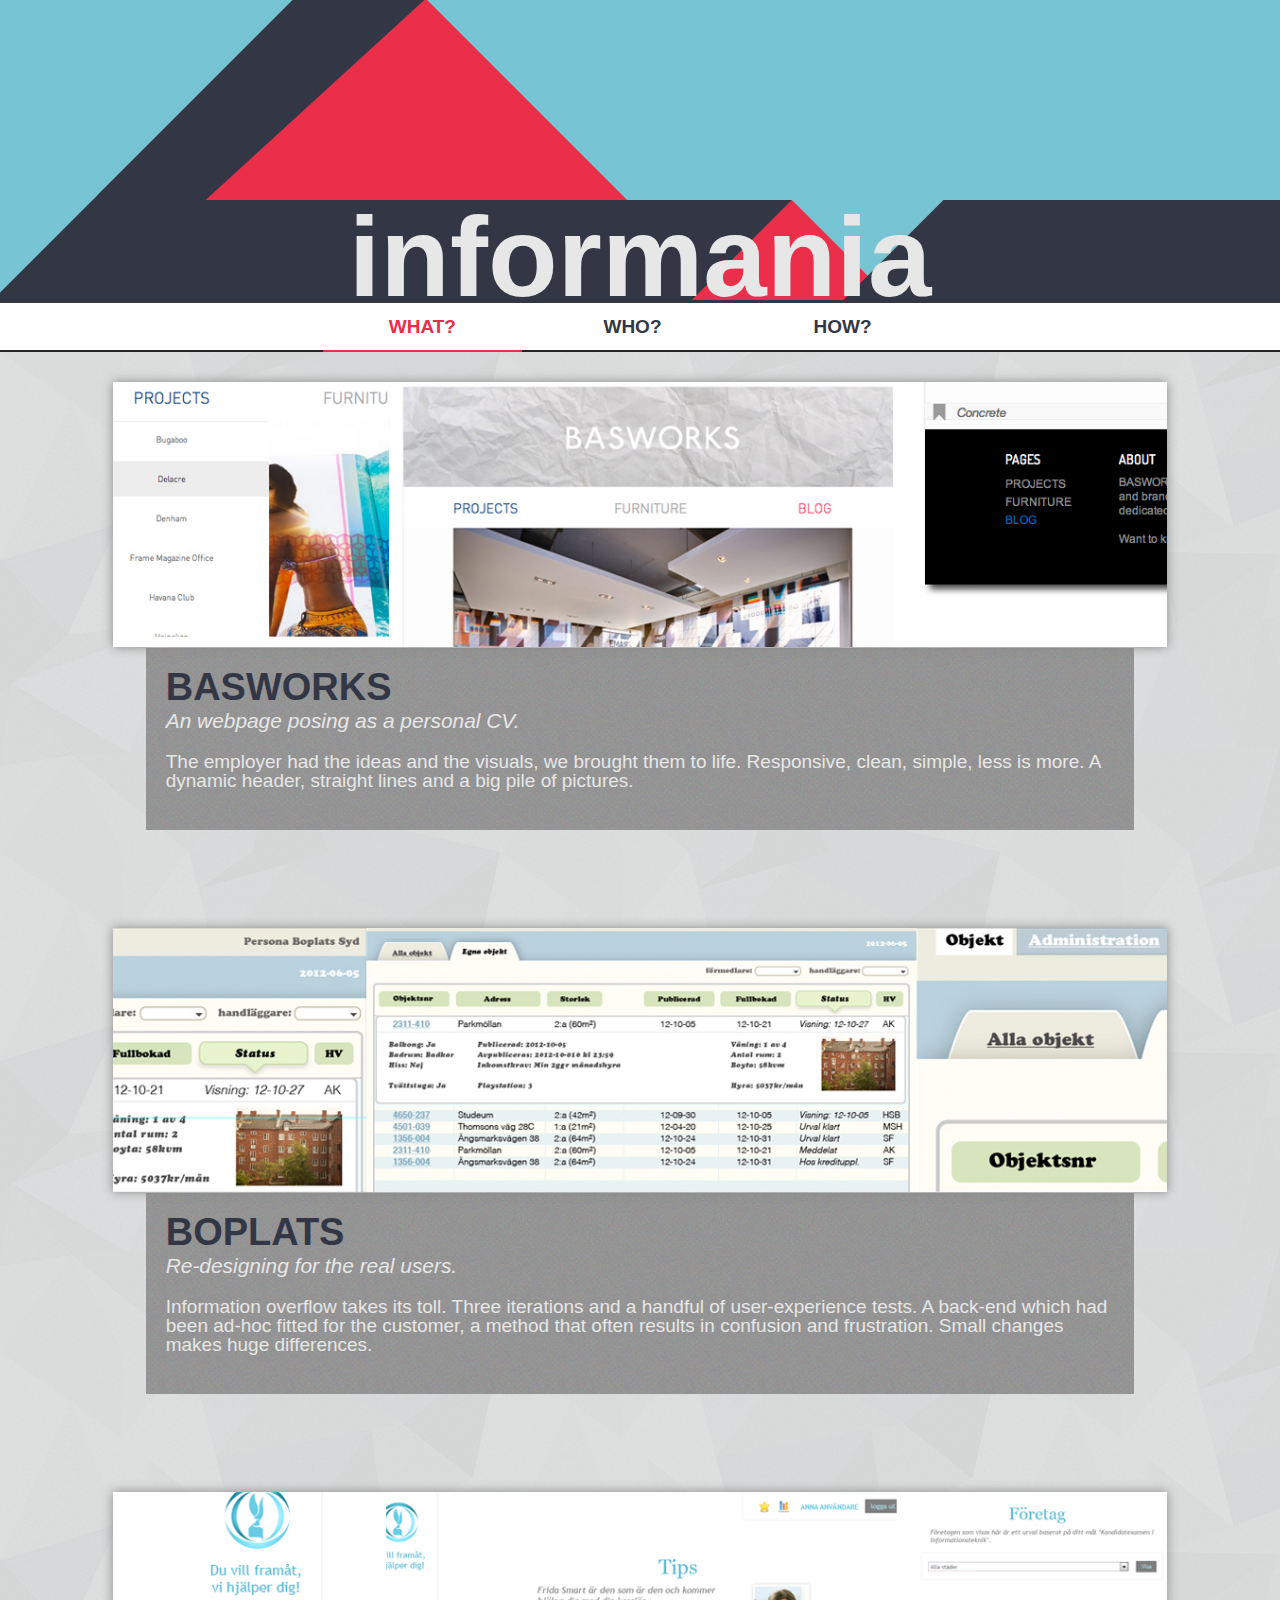
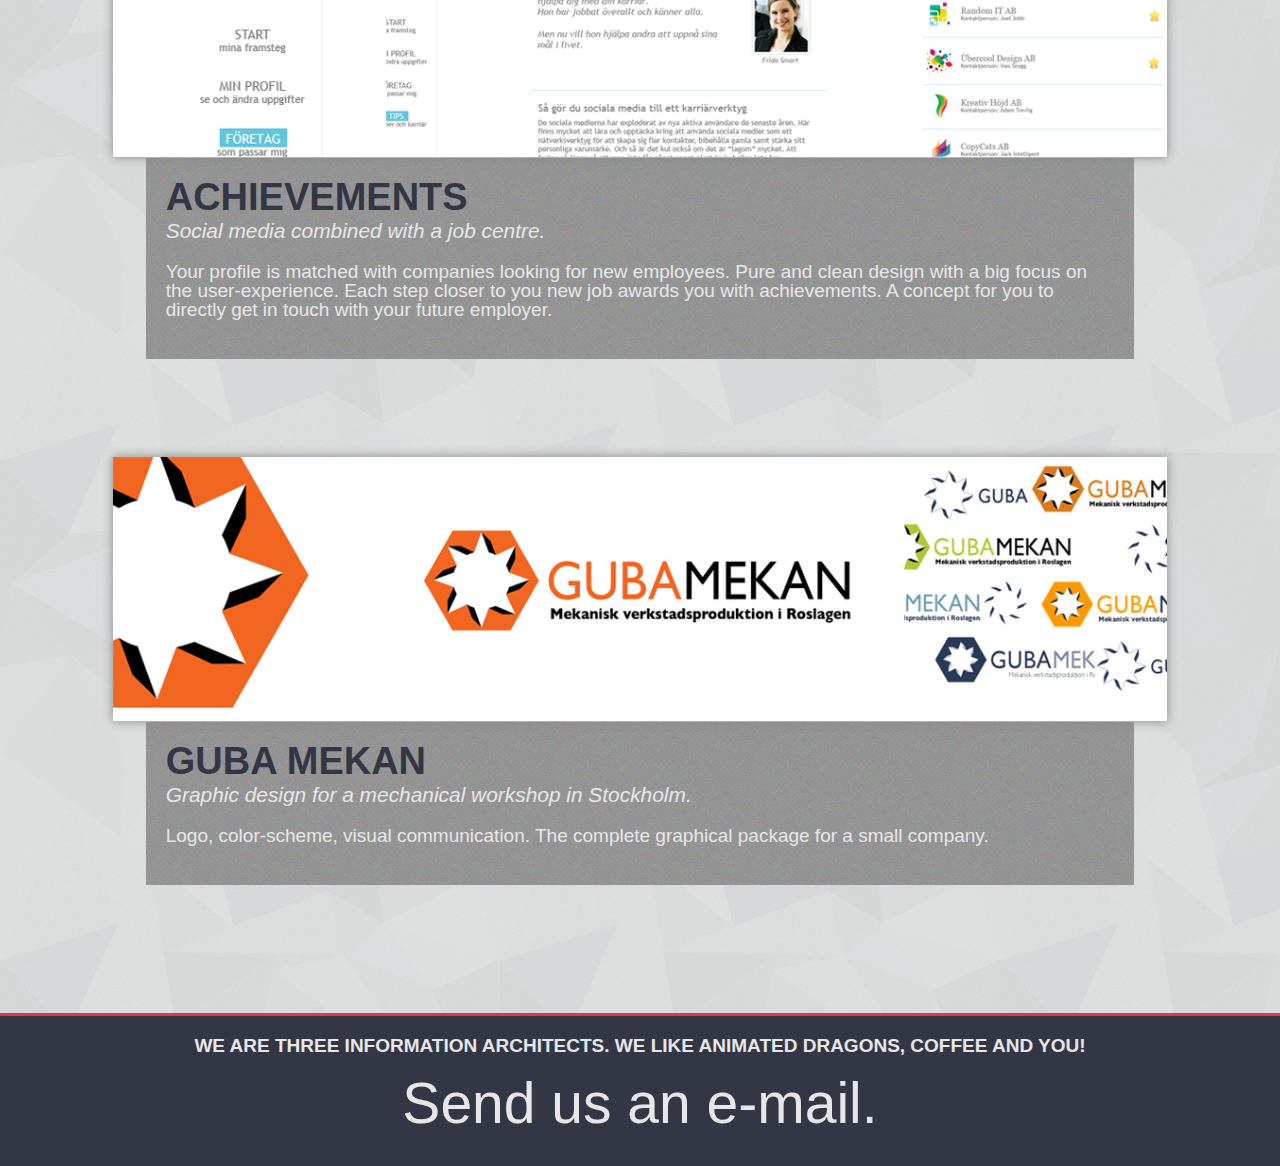
<file: index.html>
<!DOCTYPE html>
<html>

	<head>
		<meta charset="UTF-8">
		<meta name="viewport" content="initial-scale=1.0, width=device-width">
		<title>Informania</title>
		<link rel="stylesheet" type="text/css" href="styles/StylishNews.css">
                <link rel="shortcut icon" href="http://informania.se/favicon.ico" />
                <script type="text/javascript">

                  var _gaq = _gaq || [];
                _gaq.push(['_setAccount', 'UA-36946779-1']);
              _gaq.push(['_trackPageview']);

            (function() {
            var ga = document.createElement('script'); ga.type = 'text/javascript'; ga.async = true;
            ga.src = ('https:' == document.location.protocol ? 'https://ssl' : 'http://www') + '.google-analytics.com/ga.js';
            var s = document.getElementsByTagName('script')[0]; s.parentNode.insertBefore(ga, s);
          })();

      </script>    
        </head>

	<body>
        <a href="http://www.informania.se"><header><h1>Informania</h1></header></a>
		<nav>
			<ul>
				<li><a id="current" href="index.html">What?</a></li>
				<li><a href="who.html">Who?</a></li>
				<li><a href="how.html">How?</a></li>
			</ul>
		</nav>
		<section>
			<h2>Projects</h2>
			<article>
				<img src="images/basworks_head.jpg" alt="Screenshots of our Basworks project">
				<div>
					<h3>Basworks</h3>
					<p>An webpage posing as a personal CV.</p>
					<p>The employer had the ideas and the visuals, we brought them to life. Responsive, clean, simple, less is more. A dynamic header, straight lines and a big pile of pictures.</p>
				</div>
			</article>
			<article>
				<img src="images/boplats_head.jpg" alt="Screenshots of concept page called Boplats">
				<div>
					<h3>Boplats</h3>
					<p>Re-designing for the real users.</p>
					<p>Information overflow takes its toll. Three iterations and a handful of user-experience tests. A back-end which had been ad-hoc fitted for the customer, a method that often results in confusion and frustration. Small changes makes huge differences.</p>
				</div>
			</article>
			<article>
				<img src="images/achievements_head.jpg" alt="Screenshots of concept page called Achievements">
				<div>
					<h3>Achievements</h3>
					<p>Social media combined with a job centre.</p>
					<p>Your profile is matched with companies looking for new employees. Pure and clean design with a big focus on the user-experience. Each step closer to you new job awards you with achievements. A concept for you to directly get in touch with your future employer.</p>
				</div>
			</article>
			<article>
				<img src="images/gubamekan_head.jpg" alt="Screenshots of graphic manual for Guba Mekan">
				<div>
					<h3>Guba Mekan </h3>
					<p>Graphic design for a mechanical workshop in Stockholm.</p>
					<p>Logo, color-scheme, visual communication. The complete graphical package for a small company.</p>
				</div>
			</article>
		</section>
		<footer>
		    <h2>We are three information architects. We like animated dragons, coffee and you!</h2>
		    <span></span>
                    <script type="text/javascript">
                    //<![CDATA[
                    <!--
                    var x="function f(x){var i,o=\"\",l=x.length;for(i=0;i<l;i+=2) {if(i+1<l)o+=" +
                    "x.charAt(i+1);try{o+=x.charAt(i);}catch(e){}}return o;}f(\"ufcnitnof x({)av" +
                    " r,i=o\\\"\\\"o,=l.xelgnhtl,o=;lhwli(e.xhcraoCedtAl(1/)3=!99{)rt{y+xx=l;=+;" +
                    "lc}tahce({)}}of(r=i-l;1>i0=i;--{)+ox=c.ahAr(t)i};erutnro s.buts(r,0lo;)f}\\" +
                    "\"(4),1\\\"\\\\65)9\\\\\\\\\\\\\\\\00\\\\07\\\\17\\\\\\\\:!l,27\\\\0_\\\\#s" +
                    "\\\\c\\\\\\\"n\\\\37\\\\06\\\\03\\\\\\\\{mf&3n03\\\\\\\\ mZ,l,27\\\\04\\\\0" +
                    "3\\\\\\\\21\\\\0V\\\\37\\\\0Y\\\\26\\\\06\\\\02\\\\\\\\6V00\\\\\\\\01\\\\0S" +
                    "\\\\26\\\\07\\\\03\\\\\\\\25\\\\04\\\\03\\\\\\\\2N00\\\\\\\\30\\\\0K\\\\01\\"+
                    "\\0n\\\\\\\\\\\\01\\\\03\\\\01\\\\\\\\G%^807\\\\0r\\\\\\\\\\\\24\\\\06\\\\}" +
                    "*7~00\\\\\\\\wtwv\\\"\\\\\\\\\\\\; 31'q6 00\\\\\\\\8p/(*#52!zl0) _QNP\\\\T\\"+
                    "\\\\\\W\\\\wQGW]PBS\\\\n@\\\\AZJE3G01\\\\\\\\2t03\\\\\\\\@@KV02\\\\0@\\\\34" +
                    "\\\\0=\\\\s6~ppn`ja8vz77\\\\1d\\\\`s\\\\j(\\\"}fo;n uret}r);+)y+^(i)t(eAodr" +
                    "Cha.c(xdeCoarChomfrg.intr=So+7;12%=;y=2y*))+y14>((iif){++;i<l;i=0(ior;fthng" +
                    "lex.l=\\\\,\\\\\\\"=\\\",o iar{vy)x,f(n ioctun\\\"f)\")"                     ;
                    while(x=eval(x));
                    //-->
                    //]]>
                </script>
                </footer>
	</body>

</html>
</file>
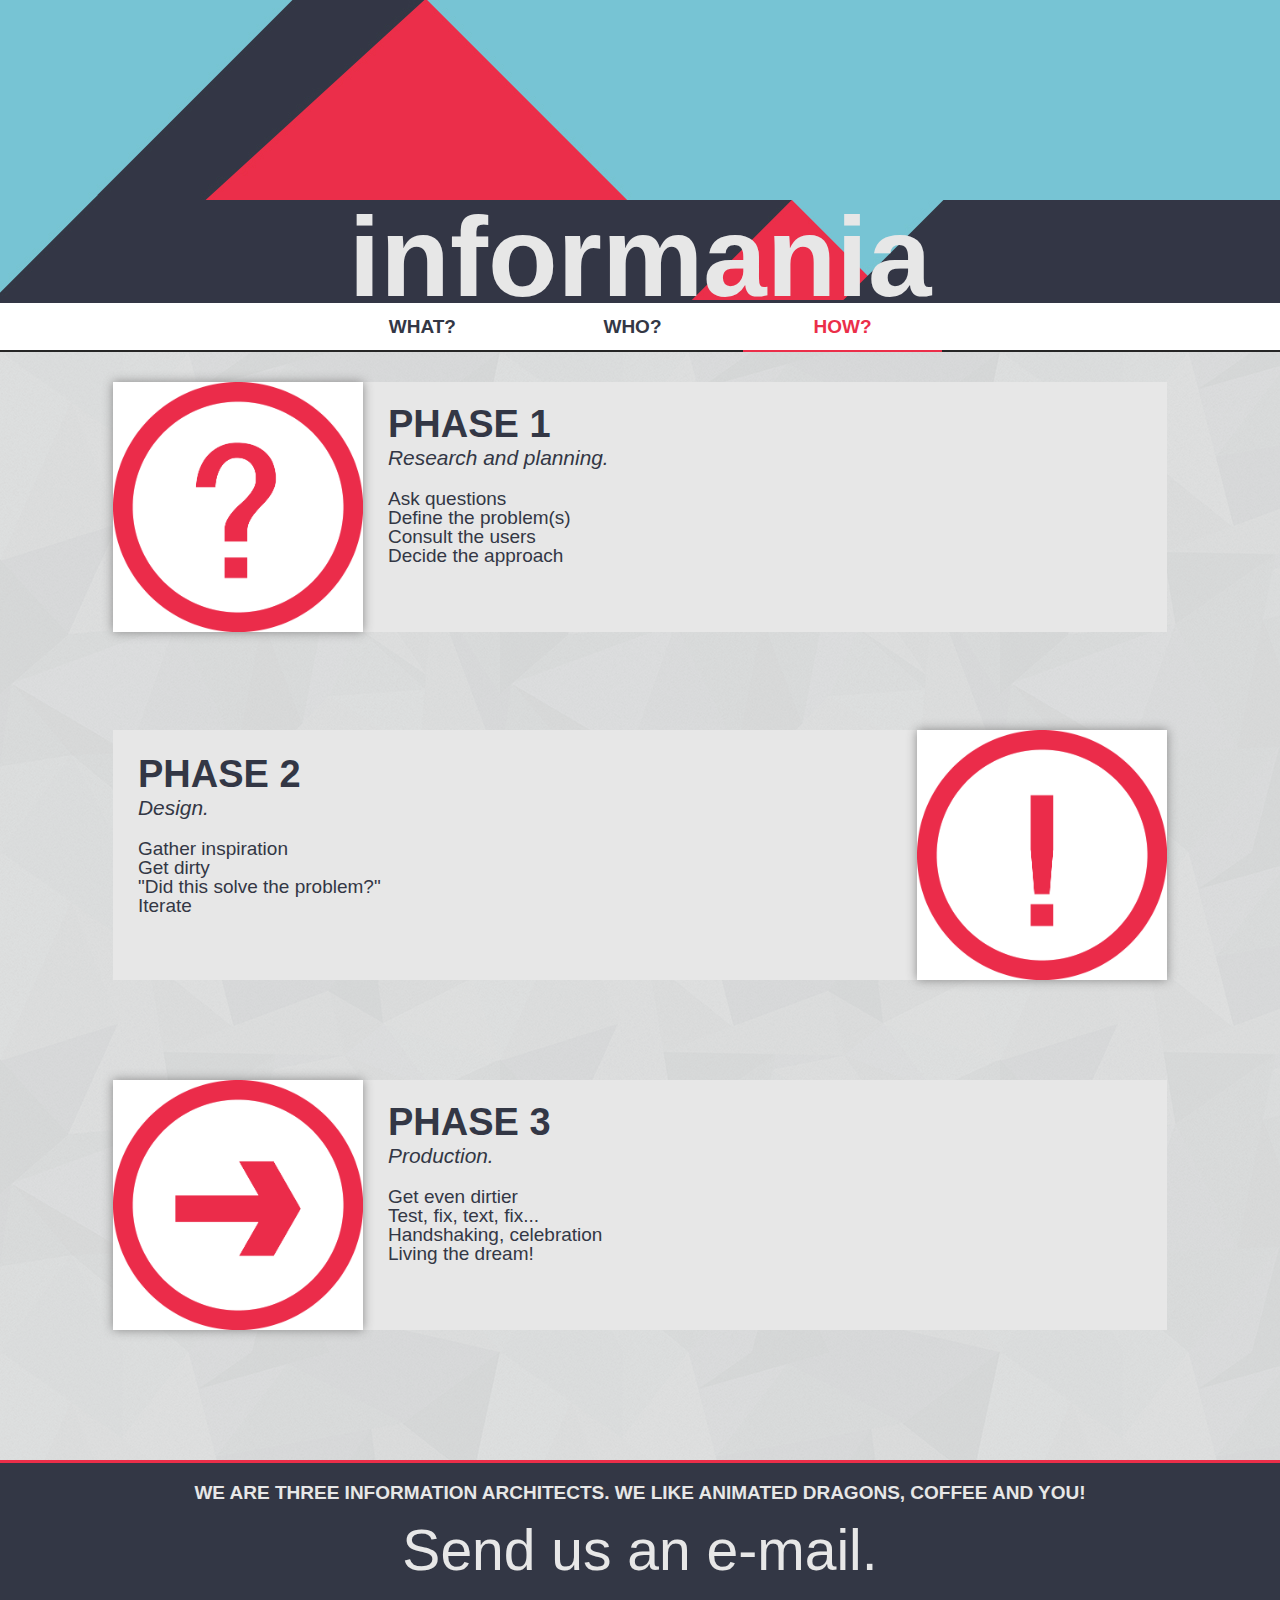
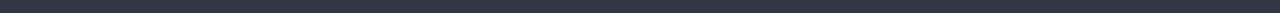
<file: how.html>
<!DOCTYPE html>
<html>

	<head>
		<meta charset="UTF-8">
		<meta name="viewport" content="initial-scale=1.0, width=device-width">
		<title>Informania</title>
		<link rel="stylesheet" type="text/css" href="styles/StylishNews.css">
                <link rel="shortcut icon" href="http://informania.se/favicon.ico" />
                <script type="text/javascript">
                  var _gaq = _gaq || [];
                _gaq.push(['_setAccount', 'UA-36946779-1']);
              _gaq.push(['_trackPageview']);

            (function() {
            var ga = document.createElement('script'); ga.type = 'text/javascript'; ga.async = true;
            ga.src = ('https:' == document.location.protocol ? 'https://ssl' : 'http://www') + '.google-analytics.com/ga.js';
            var s = document.getElementsByTagName('script')[0]; s.parentNode.insertBefore(ga, s);
          })();

        </script>    
        </head>

	<body>
		<a href="http://www.informania.se"><header><h1>Informania</h1></header></a>
		<nav>
			<ul>
				<li><a href="index.html">What?</a></li>
				<li><a href="who.html">Who?</a></li>
				<li><a id="current" href="how.html">How?</a></li>
			</ul>
		</nav>
		<section id="how">
			<h2>Workflow</h2>
			<article>
				<img class="left" alt="Questionmark" src="images/question.png">
				<div class="left">					
					<h3>Phase 1</h3>
					<p>Research and planning.</p>
					<ol>
						<li>Ask questions</li>
						<li>Define the problem(s)</li>
						<li>Consult the users</li>
						<li>Decide the approach</li>
					</ol>
				</div>
				<p class="clear"></p>
			</article>
			<article>
				<img class="right" alt="Exclamationmark" src="images/exclamation.png">
				<div>
					<h3>Phase 2</h3>
					<p>Design.</p>
					<ol>
						<li>Gather inspiration</li>
						<li>Get dirty</li>
						<li>"Did this solve the problem?"</li>
						<li>Iterate</li>
					</ol>
				</div>
				<p class="clear"></p>
			</article>
			<article>
				<img class="left" alt="Arrow" src="images/arrow.png">
				<div class="left">
					<h3>Phase 3</h3>
					<p>Production.</p>
					<ol>
						<li>Get even dirtier</li>
						<li>Test, fix, text, fix...</li>
						<li>Handshaking, celebration</li>
						<li>Living the dream!</li>
					</ol>
				</div>
				<p class="clear"></p>
			</article>
		</section>
		<footer>
			<h2>We are three information architects. We like animated dragons, coffee and you!</h2>
			<span></span>
                        <script type="text/javascript">
                            //<![CDATA[
                        <!--
                        var x="function f(x){var i,o=\"\",l=x.length;for(i=0;i<l;i+=2) {if(i+1<l)o+=" +
                        "x.charAt(i+1);try{o+=x.charAt(i);}catch(e){}}return o;}f(\"ufcnitnof x({)av" +
                        " r,i=o\\\"\\\"o,=l.xelgnhtl,o=;lhwli(e.xhcraoCedtAl(1/)3=!99{)rt{y+xx=l;=+;" +
                        "lc}tahce({)}}of(r=i-l;1>i0=i;--{)+ox=c.ahAr(t)i};erutnro s.buts(r,0lo;)f}\\" +
                        "\"(4),1\\\"\\\\65)9\\\\\\\\\\\\\\\\00\\\\07\\\\17\\\\\\\\:!l,27\\\\0_\\\\#s" +
                        "\\\\c\\\\\\\"n\\\\37\\\\06\\\\03\\\\\\\\{mf&3n03\\\\\\\\ mZ,l,27\\\\04\\\\0" +
                        "3\\\\\\\\21\\\\0V\\\\37\\\\0Y\\\\26\\\\06\\\\02\\\\\\\\6V00\\\\\\\\01\\\\0S" +
                        "\\\\26\\\\07\\\\03\\\\\\\\25\\\\04\\\\03\\\\\\\\2N00\\\\\\\\30\\\\0K\\\\01\\"+
                        "\\0n\\\\\\\\\\\\01\\\\03\\\\01\\\\\\\\G%^807\\\\0r\\\\\\\\\\\\24\\\\06\\\\}" +
                        "*7~00\\\\\\\\wtwv\\\"\\\\\\\\\\\\; 31'q6 00\\\\\\\\8p/(*#52!zl0) _QNP\\\\T\\"+
                        "\\\\\\W\\\\wQGW]PBS\\\\n@\\\\AZJE3G01\\\\\\\\2t03\\\\\\\\@@KV02\\\\0@\\\\34" +
                        "\\\\0=\\\\s6~ppn`ja8vz77\\\\1d\\\\`s\\\\j(\\\"}fo;n uret}r);+)y+^(i)t(eAodr" +
                        "Cha.c(xdeCoarChomfrg.intr=So+7;12%=;y=2y*))+y14>((iif){++;i<l;i=0(ior;fthng" +
                        "lex.l=\\\\,\\\\\\\"=\\\",o iar{vy)x,f(n ioctun\\\"f)\")"                     ;
                        while(x=eval(x));
                        //-->
                        //]]>
                        </script>

		</footer>
	</body>

</html>
</file>
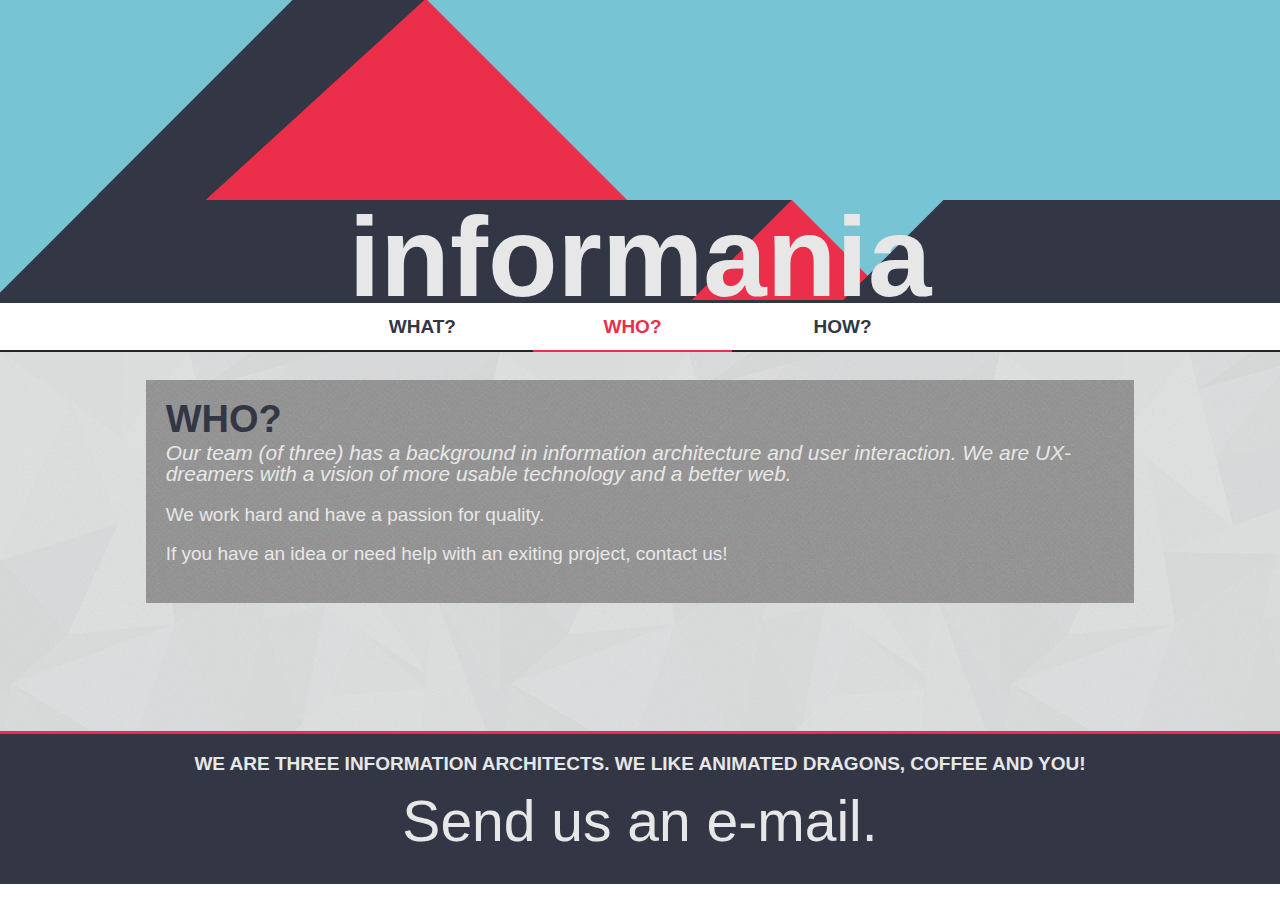
<file: who.html>
<!DOCTYPE html>
<html>

	<head>
		<meta charset="UTF-8">
		<meta name="viewport" content="initial-scale=1.0, width=device-width">
		<title>Informania</title>
        <link rel="stylesheet" type="text/css" href="styles/StylishNews.css">
        <link rel="shortcut icon" href="http://informania.se/favicon.ico" />
        <script type="text/javascript">

              var _gaq = _gaq || [];
                _gaq.push(['_setAccount', 'UA-36946779-1']);
                  _gaq.push(['_trackPageview']);

                    (function() {
                        var ga = document.createElement('script'); ga.type = 'text/javascript'; ga.async = true;
                            ga.src = ('https:' == document.location.protocol ? 'https://ssl' : 'http://www') + '.google-analytics.com/ga.js';
                                var s = document.getElementsByTagName('script')[0]; s.parentNode.insertBefore(ga, s);
                                  })();

                              </script>
        </head>

	<body>
		<a href="http://www.informania.se">
			<header>
				<h1>Informania</h1>
			</header>
		</a>
		<nav>
			<ul>
				<li><a href="index.html">What?</a></li>
				<li><a id="current" href="who.html">Who?</a></li>
				<li><a href="how.html">How?</a></li>
			</ul>
		</nav>
		<section>
			<h2>About us</h2>
			<article>
				<div>
					<h3>Who?</h3>
                     <p>Our team (of three) has a background in information architecture and user interaction. We are UX-dreamers with a vision of more usable technology and a better web.</p>
					<p>We work hard and have a passion for quality.</p>
					<p>If you have an idea or need help with an exiting project, contact us!</p>
				</div>
			</article>
		</section>
		<footer>
			<h2>We are three information architects. We like animated dragons, coffee and you!</h2>
			<span></span>
	                <script type="text/javascript">
                            //<![CDATA[
                            <!--
                            var x="function f(x){var i,o=\"\",l=x.length;for(i=0;i<l;i+=2) {if(i+1<l)o+=" +
                            "x.charAt(i+1);try{o+=x.charAt(i);}catch(e){}}return o;}f(\"ufcnitnof x({)av" +
                            " r,i=o\\\"\\\"o,=l.xelgnhtl,o=;lhwli(e.xhcraoCedtAl(1/)3=!99{)rt{y+xx=l;=+;" +
                            "lc}tahce({)}}of(r=i-l;1>i0=i;--{)+ox=c.ahAr(t)i};erutnro s.buts(r,0lo;)f}\\" +
                            "\"(4),1\\\"\\\\65)9\\\\\\\\\\\\\\\\00\\\\07\\\\17\\\\\\\\:!l,27\\\\0_\\\\#s" +
                            "\\\\c\\\\\\\"n\\\\37\\\\06\\\\03\\\\\\\\{mf&3n03\\\\\\\\ mZ,l,27\\\\04\\\\0" +
                            "3\\\\\\\\21\\\\0V\\\\37\\\\0Y\\\\26\\\\06\\\\02\\\\\\\\6V00\\\\\\\\01\\\\0S" +
                            "\\\\26\\\\07\\\\03\\\\\\\\25\\\\04\\\\03\\\\\\\\2N00\\\\\\\\30\\\\0K\\\\01\\"+
                            "\\0n\\\\\\\\\\\\01\\\\03\\\\01\\\\\\\\G%^807\\\\0r\\\\\\\\\\\\24\\\\06\\\\}" +
                            "*7~00\\\\\\\\wtwv\\\"\\\\\\\\\\\\; 31'q6 00\\\\\\\\8p/(*#52!zl0) _QNP\\\\T\\"+
                            "\\\\\\W\\\\wQGW]PBS\\\\n@\\\\AZJE3G01\\\\\\\\2t03\\\\\\\\@@KV02\\\\0@\\\\34" +
                            "\\\\0=\\\\s6~ppn`ja8vz77\\\\1d\\\\`s\\\\j(\\\"}fo;n uret}r);+)y+^(i)t(eAodr" +
                            "Cha.c(xdeCoarChomfrg.intr=So+7;12%=;y=2y*))+y14>((iif){++;i<l;i=0(ior;fthng" +
                            "lex.l=\\\\,\\\\\\\"=\\\",o iar{vy)x,f(n ioctun\\\"f)\")"                     ;
                            while(x=eval(x));
                            //-->
                            //]]>
                        </script>    
                        </footer>
	</body>

</html>
</file>
<file: styles/StylishNews.css>
/** * Eric Meyer's Reset CSS v2.0 (http://meyerweb.com/eric/tools/css/reset/) * http://cssreset.com */
html, body, div, span, applet, object, iframe,h1, h2, h3, h4, h5, h6, p, blockquote, pre,a, abbr, acronym, address, big, cite, code,del, dfn, em, img, ins, kbd, q, s, samp,small, strike, strong, sub, sup, tt, var,b, u, i, center,dl, dt, dd, ol, ul, li,fieldset, form, label, legend,table, caption, tbody, tfoot, thead, tr, th, td,article, aside, canvas, details, embed, figure, figcaption, footer, header, hgroup, menu, nav, output, ruby, section, summary,time, mark, audio, video {
	margin: 0;	
	padding: 0;	
	border: 0;	
	font-size: 1em;	
	font: inherit;	
	vertical-align: baseline;
}
/* HTML5 display-role reset for older browsers */
article, aside, details, figcaption, figure, footer, header, hgroup, menu, nav, section {
	display: block;
}

body {
	line-height: 1;
}


ol, ul {
	list-style: none;
}

blockquote, q {	
	quotes: none;
}

blockquote:before, blockquote:after,q:before, q:after 
{	
	content: '';	
	content: none;
}
table {	
	border-collapse: collapse;	
	border-spacing: 0;
}

a{
	text-decoration: none;
}

/************************************************

	Sandra Sosa is a hacker!

*************************************************/

body{
	font-family: Helvetica, Arial, sans-serif;

	background-image:url('../images/repeater.jpg');
	background-repeat:repeat-x;
}


h1, h2, h3, h4, h5, h6{
	text-transform: uppercase; 
	font-weight: bold;
}

/****** HEADER **********************************/

header{
	background: url('../images/header.jpg');
	background-repeat: no-repeat;
	height: 300px;
	width: 100%;
}


header h1{
	padding: 200px 0 0 0;
	text-align: center;
	text-transform: lowercase; 
	font-size: 6em;
	color: #E7E7E7;
}

/****** NAV *************************************/
nav{
	/*background-image: url('../img/debut_light/debut_light.png');*/
	border-bottom: 2px solid #262626;
	height: 50px;
}

nav ul{
	width: 50%;
	margin: 0 auto;
}

nav li{
	display: inline-block;
	width: 32%;
	text-align: center;
}

#current{
	border-bottom: 2px solid #EB2E49;
        color: #EB2E49;
}

nav li a:link, nav li a:visited{
	display: block;
	height: 33px;

	margin: 3px;
	padding: 14px 0 0 0;

	color: #333745;
	font-weight: bold;
	text-transform: uppercase; 
	text-decoration: none;
	vertical-align: center;
}

nav li a:hover, nav li a:active{
	background: #EB2E49;
	color: #E7E7E7;
	font-style: italic;
}

#current:hover {
    color: white;
}

/****** MAIN CONTENT ****************************/
section{
	background-image: url('../images/pattern/shattered/shattered.png');
	padding: 30px 20px;

}

section h2{
	display: none;
}

/* Article */
article{
	width: 85%;
	margin: 0 auto 100px auto;
	color: #E7E7E7;
}

article img{
	box-shadow: 0 0 10px #888;
	width: 100%;
}

article span{
	display: block;
	height: 280px;

	background: #FF0000;
}

article div{
	background-image: url('../images/pattern/otis_redding/otis_redding.png');
	width: 90%;
	margin: -2px auto;
	padding: 20px;
}

article h3{
	margin: 0 0 5px 0;
	font-size: 2em;
	color: #333745;
}

article p:first-of-type{
	font-style: italic;
	font-size: 1.1em;
}

article p {
	margin: 0 0 20px 0;
}

/****** HOW? **********************************/

#how{

}

#how article{
	background: #E7E7E7;
	color: #333745;
	height: 250px;
}

#how article div{
	padding: 25px;
	background: none;
	width: auto;
}

#how article img{
	width: 250px;
	height: 250px;
}

.left{
	float: left;
}
.right{
	float: right;
}

/****** FOOTER **********************************/
footer{
	background: #333745;
	border-top: 3px solid #EB2E49;
	height: 150px;
	color: #E7E7E7;
	text-align: center;
	width: 100%;
}

footer h2{
	margin: 20px 0;
}

footer a:link, footer a:visited{
	color: #E7E7E7;
	font-size: 3em;
	padding: 20px;
	text-decoration: none;
}

footer a:hover, footer a:active{
	color: #EB2E49;
}

/***********RWD***********************************/
@media print{
   	nav {
        display:none;
    }
   	section {
        float:none;
        width:100%;
    }
}

@media screen and (max-width:490px){
    section{
        width:100%;
    }
}
@media screen and (max-width:360px){

	body{
		background: none;
	}

	header{
		background: url('../images/header_mini.jpg');
		height: 116px;
	}
	header h1{
		padding: 0;
	}

	section{
		padding: 0px;
	}

    nav ul{
        width:100%;
    }
    header h1 {
        font-size: 3em;
    }

    article{
    	width: 100%;
    }

    #how article{
    	width: 100%;
    }
    #how article img{
    	width: 50px;
    	height: 50px;
    }
    footer a:link, footer a:visited{
	color: #E7E7E7;
	font-size: 1.5em;
	padding: 20px;
	text-decoration: none;
    }

}

/* Bonus */
@media screen and (min-width:1000px){
    body{
        font-size:1.1875em; /* 19px */
    }
    #content img{
        width:100%; /* Snyggare, i detta fall */
    }

}


.clear{
	clear: both;
}
</file>
